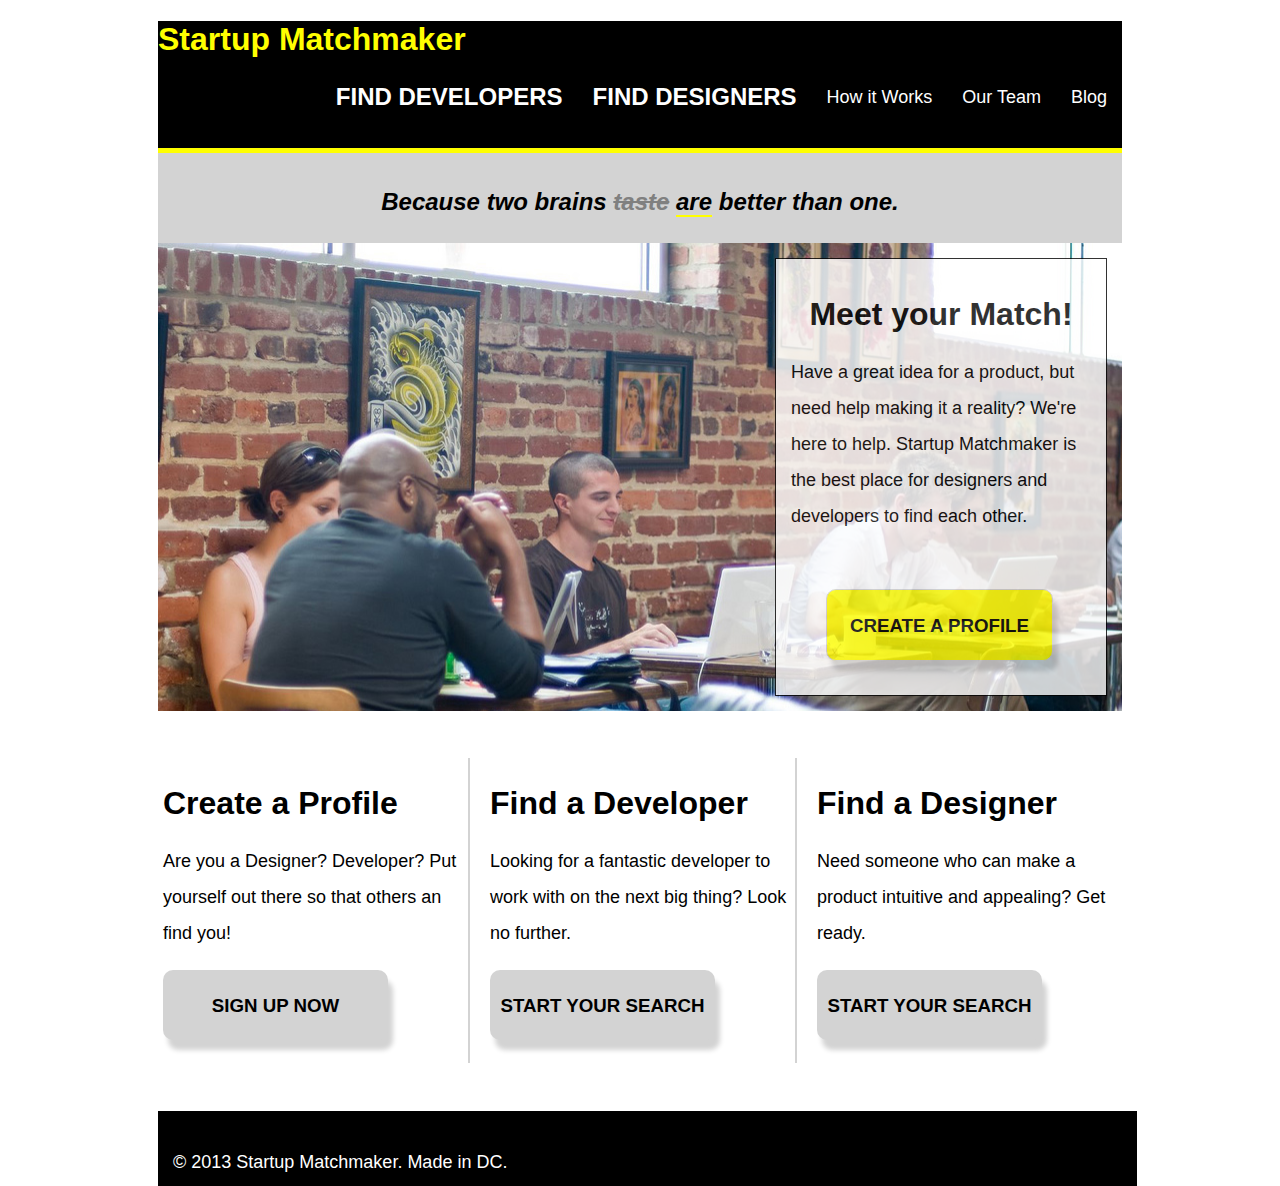
<file: homework-three-Evelyn-Duffy/index.html>
<!doctype html>
<html class="no-js" lang="en">
    <head>
      <!--test comment testing again-->
        <meta charset="utf-8">
        <meta http-equiv="x-ua-compatible" content="ie=edge">
        <link rel="stylesheet" href="css/normalize.css">
        <link rel="stylesheet" href="css/main.css">
        <title>Matchmaker Site</title>
        <meta name="description" content="The best place for designers and developers to find each other.">
    </head>
<body>
  <main>

    <header class="header">
      <h1>Startup Matchmaker</h1>
    </header>

    <nav class="navbar">
      <h2 class="nav1">FIND DEVELOPERS</h2>
      <h2 class="nav2">FIND DESIGNERS</h2>
      <p class="nav3">How it Works</p>
      <p class="nav4">Our Team</p>
      <p class="nav5">Blog</p>
    </nav>

    <div class="yellowline">
    </div>

    <section class="brains">
      <h2>Because two brains <span class="taste">taste</span> <span class="are">are</span> better than one.</h2>
    </section>

    <section class="centerpage">
      <div class="centerpage-1">
        <h1>Meet your Match!</h1>
        <p class="description">Have a great idea for a product, but need help making it a reality? We're here to help. Startup Matchmaker is the best place for designers and developers to find each other.</p>
        <br>
        <h3 class="button createbutton">CREATE A PROFILE</h3>
      </div>
    </section>

    <section class="linkcontainer">

      <div class="leftcolumn">
        <h1>Create a Profile</h1>
        <p>Are you a Designer? Developer? Put yourself out there so that others an find you!</p>
        <h3 class="button signupbutton">SIGN UP NOW</h3>
      </div>

      <div class="centercolumn">
        <h1>Find a Developer</h1>
        <p>Looking for a fantastic developer to work with on the next big thing? Look no further.</p>
        <h3 class="button searchbutton">START YOUR SEARCH</h3>
      </div>

      <div class="rightcolumn">
        <h1>Find a Designer</h1>
        <p>Need someone who can make a product intuitive and appealing? Get ready.</p>
        <h3 class="button searchbutton">START YOUR SEARCH</h3>
      </div>
    </section>

    <footer class="footer">
      <p> &#169; 2013 Startup Matchmaker. Made in DC. </p>
    </footer>

  </main>
  </body>
</html>
</file>
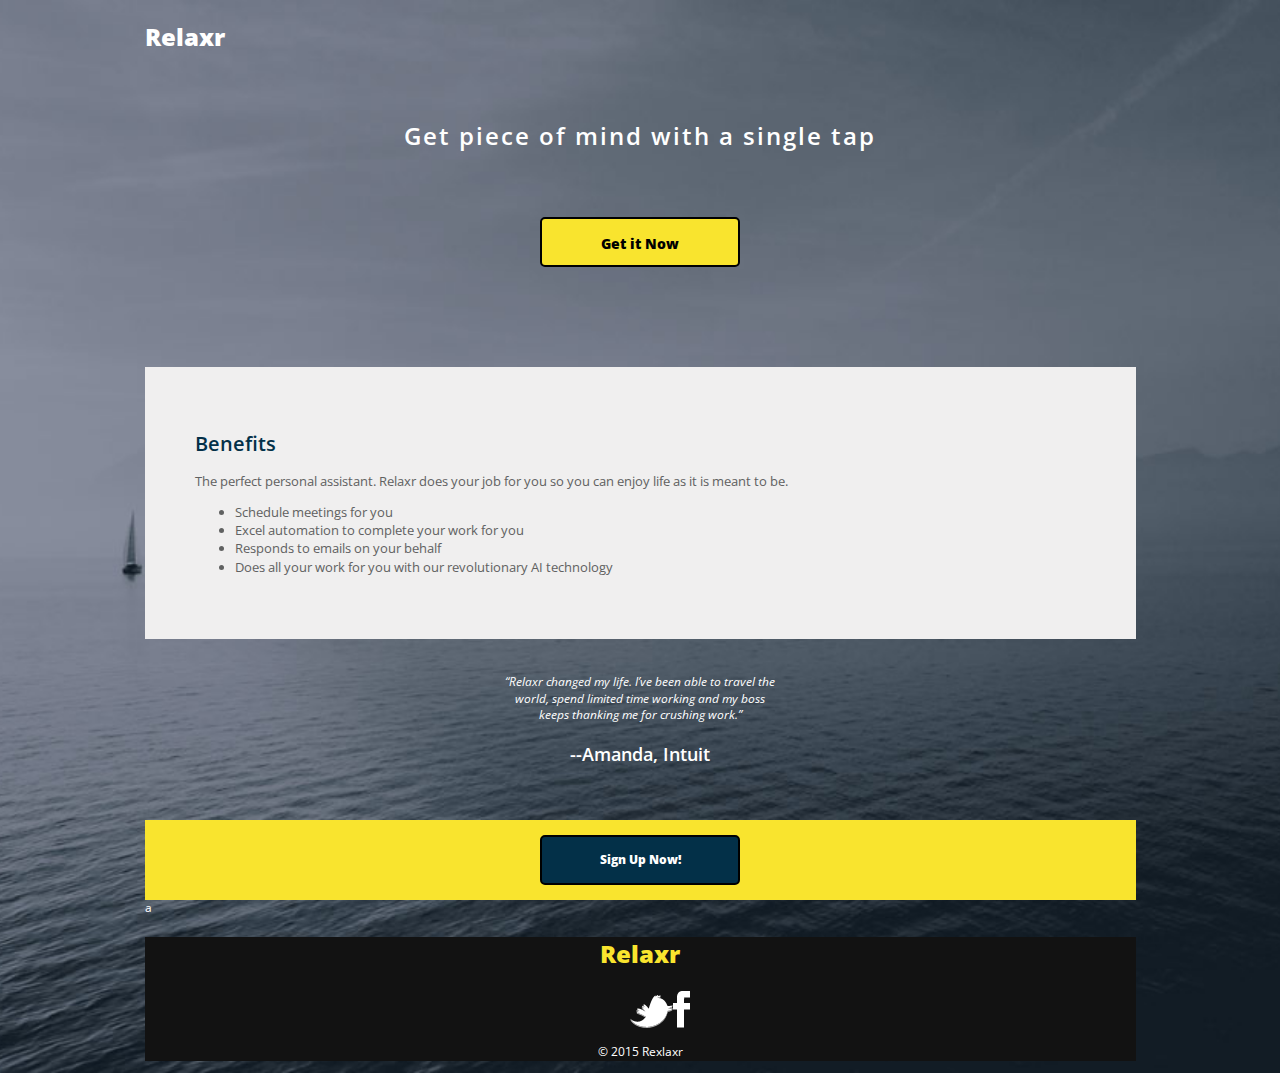
<file: lesson-02-hw-evelynduffy/index.html>
<!DOCTYPE html>
<html lang="en">
	<head>
    	<meta charset="utf-8">
    	<meta name="description" content="The perfect personal assistant">
    	<meta name="keywords" content="schedule, automation, AI, work, assistant">

		    <title>Relaxr</title>

		<!-- external CSS link -->
		    <link rel="stylesheet" href="css/normalize.css">
		    <link rel="stylesheet" href="css/style.css">
        <link rel="stylesheet" href="https://fonts.googleapis.com/css?family=Open+Sans">

	</head>
	<body>
		  <main id="container">
			     <header id="header">
              <h2 class="relaxr">Relaxr</h2>
              <h1 class="singletap">Get piece of mind with a single tap</h1>
      				<h2 class="getitbutton">Get it Now</h2>
			     </header>

          <div id="benefits">
              <h1 class="benefits">Benefits</h1>
              <p class="benefitlist">The perfect personal assistant. Relaxr does your job for you so you can enjoy life as it is meant to be.</p>
              <ul class="benefitlist">
                  <li>Schedule meetings for you</li>
                  <li>Excel automation to complete your work for you</li>
                  <li>Responds to emails on your behalf</li>
                  <li>Does all your work for you with our revolutionary AI technology</li>
              </ul>
          </div>

          <div id="testimonial">
              <q class="quote">Relaxr changed my life. I’ve been able to travel the world, spend limited time working and my boss keeps thanking me for crushing work.</q>
              <p class="amanda">--Amanda, Intuit</p>
          </div>

          <div id="signup">
              <p class="signupbutton">Sign Up Now!</p>
          </div>
a
          <footer id="footer">
              <h2 class="kicker">Relaxr</h2>
              <ul class="social">
                <li><a href="http://www.twitter.com"><img src="img/twitter.png"</a>
                  <br>
                <li><a href="http://www.facebook.com"><img src="img/facebook.png"></a>
            </ul>
              <p class="copyright">&copy; 2015 Rexlaxr</p>
          </footer>
		</main><!-- #container -->
	</body>
</html>
</file>
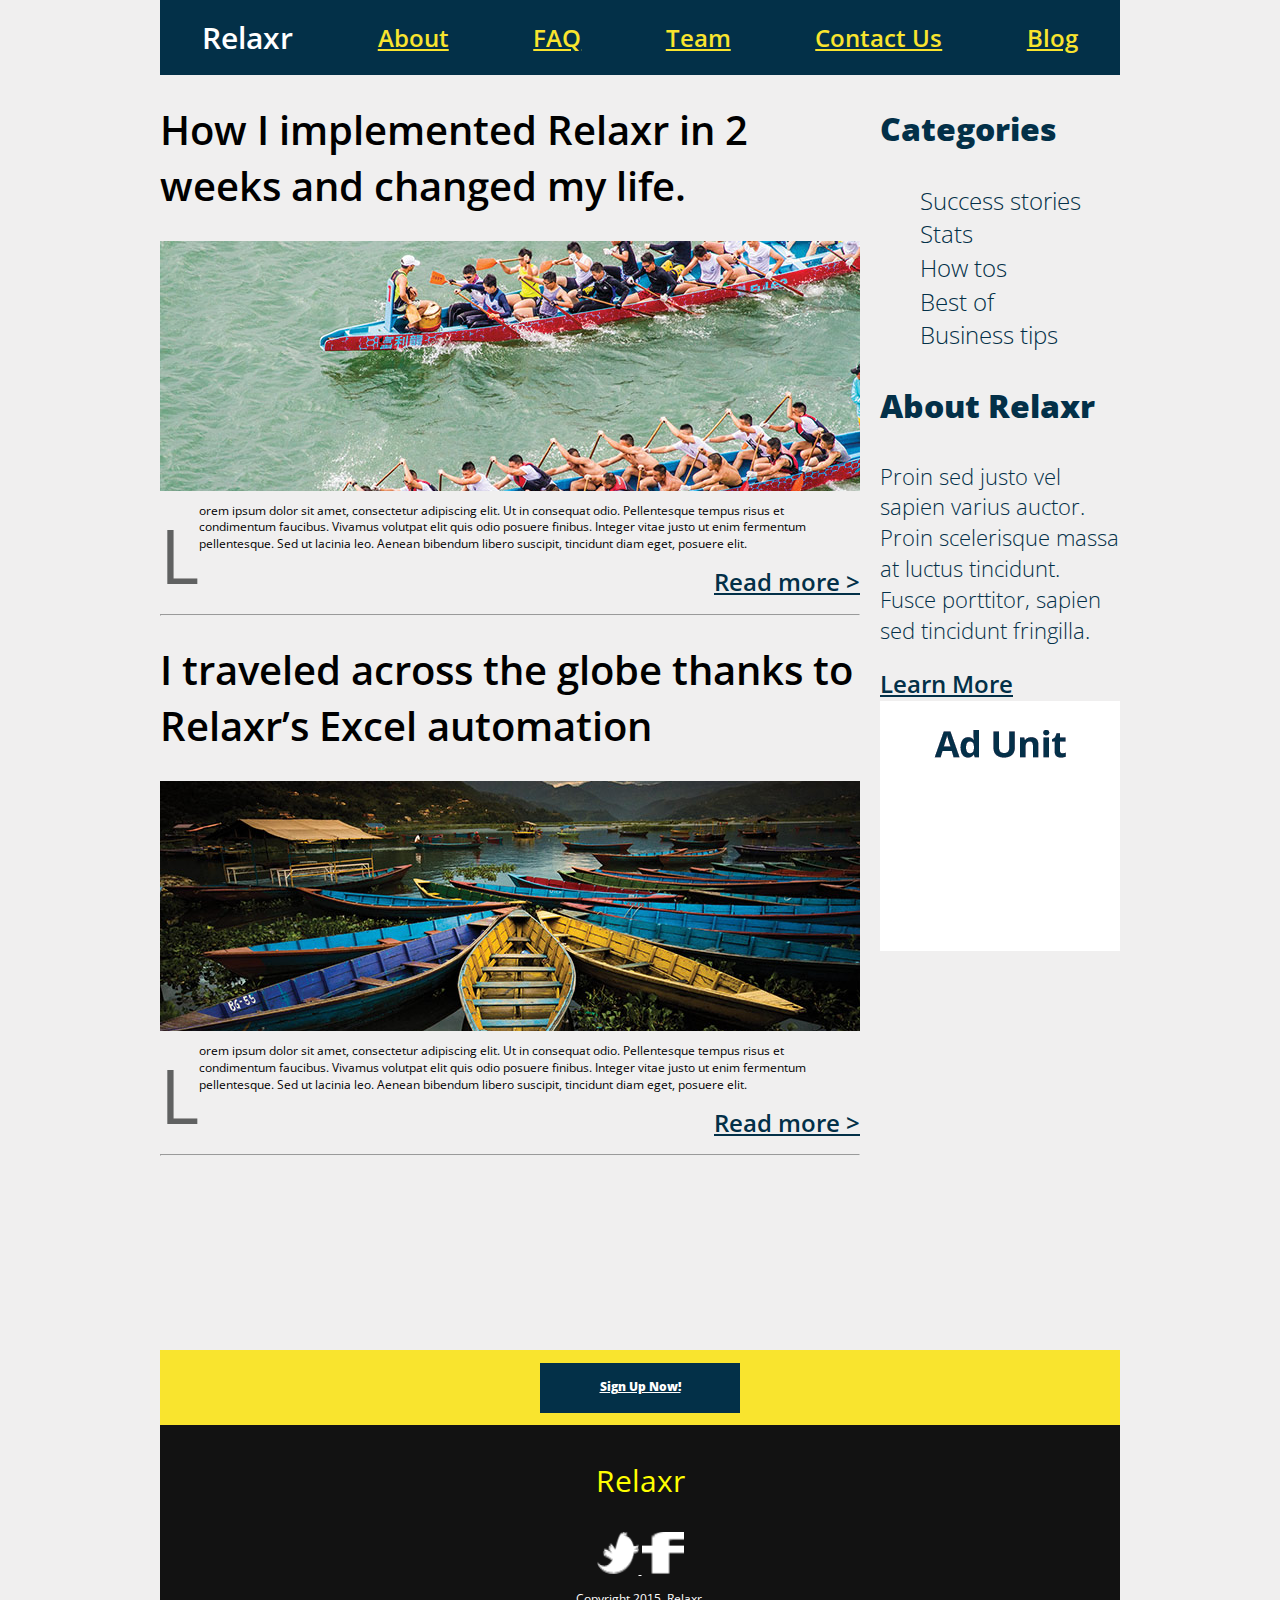
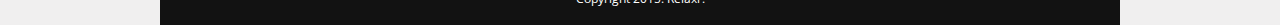
<file: homework-4-evelyn-duffy/starter_code/index.html>
<!DOCTYPE html>
<html lang="en">
	<head>
    	<meta charset="utf-8">
    	<meta name="description" content="Relaxr automation blog">
    	<meta name="keywords" content="relaxr, automation, travel">
			<meta name="viewport" content="width=device-width, initial-scale=1">

		<title>Relaxr</title>

		<!-- external CSS links -->
		<link rel="stylesheet" href="css/normalize.css">
		<link rel="stylesheet" href="css/style.css">
		<link href="https://fonts.googleapis.com/css?family=Open+Sans:300,300i,400,600,800" rel="stylesheet">

	</head>
	<body>
		<main>

<!-- navbar -->

			<header>
			<nav class="relaxr-nav-menu">
						<p class="relaxr-nav-item relaxr-logo-1">Relaxr</p>
						<a href="http://www.google.com"class="relaxr-nav-item">About</a>
						<a href="http://www.google.com" class="relaxr-nav-item">FAQ</a>
						<a href="http://www.google.com" class="relaxr-nav-item">Team</a>
						<a href="http://www.google.com" class="relaxr-nav-item">Contact Us</a>
						<a href="http://www.google.com" class="relaxr-nav-item">Blog</a>
			</nav>
		</header>

<!--column structure -->

			<section class="relaxr-columns">

<!-- left container -->

					<div class="relaxr-left">

		<!-- first blog post-->

						<div class="relaxr-blog-1">
						<h1 class="relaxr-blog-title">How I implemented Relaxr in 2 weeks and changed my life.</h1>
							<div class="relaxr-rowing-image">
							</div>
						<p><span class="relaxr-big-letter">L</span>orem ipsum dolor sit amet, consectetur adipiscing elit. Ut in consequat odio. Pellentesque tempus risus et condimentum faucibus. Vivamus volutpat elit quis odio posuere finibus. Integer vitae justo ut enim fermentum pellentesque. Sed ut lacinia leo. Aenean bibendum libero suscipit, tincidunt diam eget, posuere elit.</p>
						<a href="http://www.google.com" class="relaxr-read-more">Read more > </a>
					</div>
					<hr>

		<!--second blog post -->

					<div class="relaxr-blog-2">
						<h1 class="relaxr-blog-title">I traveled across the globe thanks to Relaxr’s Excel automation</h1>
							<div class="relaxr-boats-image">
							</div>
						<p><span class="relaxr-big-letter">L</span>orem ipsum dolor sit amet, consectetur adipiscing elit. Ut in consequat odio. Pellentesque tempus risus et condimentum faucibus. Vivamus volutpat elit quis odio posuere finibus. Integer vitae justo ut enim fermentum pellentesque. Sed ut lacinia leo. Aenean bibendum libero suscipit, tincidunt diam eget, posuere elit.</p>
						<a href="http://www.google.com" class="relaxr-read-more">Read more > </a>
					</div>
					<hr>
					</div>

<!--end of left container -->

<!--right container -->

					<div class="relaxr-right">
						<div class="relaxr-categories">
							<p class="relaxr-sidebar-header">Categories</p>
							<ul>
								<li class="relaxr-sidebar-text relaxr-list-text">Success stories</li>
								<li class="relaxr-sidebar-text relaxr-list-text">Stats</li>
								<li class="relaxr-sidebar-text relaxr-list-text">How tos</li>
								<li class="relaxr-sidebar-text relaxr-list-text">Best of</li>
								<li class="relaxr-sidebar-text relaxr-list-text">Business tips</li>
							</ul>
						</div>

						<div class="relaxr-about">
							<p class="relaxr-sidebar-header">About Relaxr</p>
							<p class="relaxr-sidebar-text relaxr-about-text">Proin sed justo vel sapien varius auctor. Proin scelerisque massa at luctus tincidunt. Fusce porttitor, sapien sed tincidunt fringilla.</p>
							<a href="http://www.google.com" class="relaxr-learn-more">Learn More</a>
						</div>

							<div class="relaxr-ad-unit">
							<img src="images/ad-unit.png" alt="Ad unit">
						</div>

					</div>

<!--end of right container-->

			</section>

<!--signup button -->

			<section class="relaxr-signup">
				<a href="http://www.google.com"  class="relaxr-button">Sign Up Now!</a>
			</section>


<!-- footer -->

			<footer>
				<p class="relaxr-logo-2">Relaxr</p>
				<div class="relaxr-social-links">
					<a href="http://www.twitter.com">
					  <img src="images/twitter.png" alt="Twitter logo" style="width:42px;height:42px;border:0;">
					</a>
					<a href="http://www.facebook.com">
						<img src="images/facebook.png" alt="Facebook logo" style="width:42px;height:42px;border:0;">
					</a>
				</div>
				<p>Copyright 2015. Relaxr.</p>
			</footer>

	</main>
	</body>
</html>
</file>
<file: homework-three-Evelyn-Duffy/css/main.css>
body {
font-family: arial;
display:flex;
justify-content:center;
align-items:center;
}

main {
  max-width: 1200px;
}

p {
  font-size: 18px;
  line-height: 2;
}

/**********Header*************/

.header {
  background-color: black;
  color: yellow;
  width: 100%;
  height: 25px;
}

.navbar {
  background-color: black;
  color: white;
  width: 100%;
  display:flex;
  justify-content:flex-end;
  align-items:center;
}

.nav1, .nav2, .nav3, .nav4, .nav5 {
  padding: 15px;
}

.yellowline {
  background-color: yellow;
  width: 100%;
  height: 5px;
}

.brains {
  background-color: lightgray;
  color: black;
  font-style: italic;
  font-weight: bold;
  width: 100%;
  text-align: center;
  height: 75px;
  padding-top: 15px;
}

.taste {
  color: gray;
  text-decoration: line-through;
}

.are {
  border-bottom: 2px solid yellow;
}

/**********Photo/Center of page*************/

.centerpage {
  width: 100%;
  background-image: url("../images/coworking.jpg")
}

.centerpage-1 {
  float: right;
  text-align: center;
  border: 1px solid black;
  padding: 15px;
  background-color: white;
  opacity: 0.8;
  margin: 15px 15px 15px 0px;
}

.centerpage:after {
  clear: both;
  content: " ";
  display: block;
}

.photo {
  width: 100%;
  height: 100%;
  }

.description {
  width: 300px;
  text-align: left;
}

.button {
  color: black;
  height: 45px;
  width: 225px;
  text-align: center;
  padding-top: 25px;
  border-radius: 10px;
  box-shadow: 5px 10px 5px lightgray;
  font-weight: bold;
}

.createbutton {
  background-color: yellow;
  margin-left: 35px;
  opacity: 1;
  border: 1px solid lightgray;
}

/**********Three columns at the bottom of the page *************/

.signupbutton, .searchbutton {
  background-color: lightgray;
}

.linkcontainer {
  background-color: white;
  width: 100%;
  display:flex;
  justify-content: center;
  align-items: center;
  height: 400px;
}

.leftcolumn {
  border-right: 2px solid lightgray;
}

.centercolumn {
  border-right: 2px solid lightgray;
  margin-left: 15px;
}

.rightcolumn {
  margin-left: 15px;
}

.leftcolumn, .centercolumn, .rightcolumn {
  width: 300px;
  padding: 5px;
}

/**********footer*************/

.footer {
  width: 100%;
  background-color: black;
  color: white;
  height: 50px;
  padding: 15px 0px 10px 15px;
}
</file>
<file: lesson-02-hw-evelynduffy/css/style.css>
/*
Project Name: Relaxr landing page
Client: relaxr
Author: Evelyn Duffy
Developer @GA in DC
*/


/******************************************
/* SETUP
/*******************************************/

/* Box Model Hack */
* {
     -moz-box-sizing: border-box; /* Firexfox */
     -webkit-box-sizing: border-box; /* Safari/Chrome/iOS/Android */
     box-sizing: border-box; /* IE */
}

/* Clear fix hack */
.clearfix:after {
     content: ".";
     display: block;
     clear: both;
     visibility: hidden;
     line-height: 0;
     height: 0;
}

/*What is this?*/

.clear {
  clear: both;
}

.alignright {
  float: right;
  padding: 0 0 10px 10px; /* note the padding around a right floated image */
}

.alignleft {
  float: left;
  padding: 0 10px 10px 0; /* note the padding around a left floated image */
}

/*Not sure what this applies to?*/

/******************************************
/* BASE STYLES
/*******************************************/

body {
     color: white;
     font-size: 12px;
     line-height: 1.4;
     font-family: 'Open Sans', sans-serif;
     background: url(../img/header_bg.jpg) no-repeat center top rgb(134,141,157);
      background-size: cover;
}

/******************************************
/* LAYOUT
/*******************************************/

/* Center the container */
#container {
  margin: auto;
  width: 991px;
}

#header {
  width: 100%;
  margin-bottom: 100px;
}

#footer {
  width: 100%;
  margin: auto;
  background-color: #121212;
/*I can't seem to get the footer to center - I've had to center each part individually below (and they're off-center).*/
}

/******************************************
/* ADDITIONAL STYLES
/*******************************************/

/*IDs as they appear in the HTML*/

#benefits {
  color: black;
  background-color: #f0efef;
  width: 100%;
  padding: 50px;
}

#testimonial {
  width: 35%;
  margin: auto;
  text-align: center;
  padding: 35px;
}

#signup {
  background-color: #f9e42e;
  padding: 15px;
}

/*Classes as they appear in the HTML*/

.relaxr {
  font-weight: 800;
  font-size: 24px;
}

.singletap {
  font-weight: 600;
  font-size: 24px;
  text-align: center;
  letter-spacing: 2px;
  margin: 65px 0;
}

.getitbutton {
  font-weight: 800;
  font-size: 14px;
  text-align: center;
  width: 200px;
  height: 50px;
  margin: auto;
  padding: 15px 20px 10px 20px;
  border: 2px solid black;
  border-radius: 5px;
  color: black;
  background-color: #f9e42e;
}

.benefits {
  font-weight: 600;
  font-size: 20px;
  color: #033048;
}

.benefitlist {
  font-weight: 400;
  font-size: 13px;
  color: #606161;
}

.quote {
  font-style: italic;
  font-weight: 400;
}

.amanda {
  font-weight: 600;
  font-size: 18px;
}

.signupbutton {
  font-weight: 800;
  font-size: 12px;
  text-align: center;
  width: 200px;
  height: 50px;
  margin: auto;
  padding: 15px 20px 10px 20px;
  border: 2px solid black;
  border-radius: 5px;
  background-color: #033048;
}


.kicker {
  font-weight: 800;
  font-size: 24px;
  color: #f9e42e;
  text-align: center;
}

ul.social {
  text-align: center;
  list-style-type: none;
}

ul.social li {
  display: inline-block;
}

.copyright {
  text-size: 9px;
  text-weight: 600;
  text-align: center;
}

/*
Questions:

I'm not sure how to keep the background picture contained (i.e., not cover the whole page). In the example the
sailboat is a lot higher.

I'm not sure how to handle the font weights with the Google font - typing in "semibold" etc doesn't
seem to have had any effect. I Googled this a bit but mostly found other confused people
on stack overflow, etc. Based on this I went with the number values I've used here, but
it looked like it was supposed to be more intuitive.

I tried the more advanced site and wasn't able to get the blue boxes.

*/
</file>
<file: homework-4-evelyn-duffy/starter_code/css/style.css>
/*
Project Name: Relaxr Blog
Client: Relaxr
Author: Evelyn Duffy
Developer @GA in DC
*/


/******************************************
/* SETUP
/*******************************************/

/* Box Model Hack */
* {
     box-sizing: border-box;
}

/* Clear fix hack */
.clearfix:after {
     content: ".";
     display: block;
     clear: both;
     visibility: hidden;
     line-height: 0;
     height: 0;
}

.clear {
  clear: both;
}



/******************************************
/* BASE STYLES
/*******************************************/

body {
 align-items: center;
 background-color: #f0efef;
 display: flex;
 font-family: 'Open Sans', sans-serif;
 font-size: 12px;
 justify-content: center;
 line-height: 1.4;
 width: 100%;
}

main {
  max-width: 1050px;
}

ul {
 list-style-type: none;
}

a {
  color:inherit;
}

a:hover {
 background-color: blue;
 cursor: crosshair;
}



/******************************************
/* LAYOUT
/*******************************************/

header {
  Align-items: flex-start;
  background-color: #033048;
  Display: flex;
  height: 75px;
  Justify-content: space-between;
  width: 100%;
}

.relaxr-logo-1 {
  color: white;
  font-size: 30px;
}

.relaxr-nav-menu {
  Align-items: center;
  color: #f9e42e;
  Display: flex;
  font-weight: 600;
  font-size: 24px;
  height: 100px;
  Justify-content: space-around;
  margin-bottom: 100px;
  padding-bottom: 25px;
  width: 100%;
}

.relaxr-columns {
 Align-items: center;
 background-color: #f0efef;
 border-top: 100px;
 Display: flex;
 flex-wrap: wrap;
 height: 900px;
 justify-content: center;
}

.relaxr-left {
  height: 100%;
  margin-right: 20px;
  width: 700px;
}

.relaxr-right {
  width: 240px;
  color: #033048;
  height: 100%;
}

.relaxr-blog-title {
  font-size: 40px;
  font-weight: 600;
}


.relaxr-big-letter {
  color: #606161;
  float: left;
  font-size: 75px;
}

.relaxr-rowing-image {
  background-image: url("../images/blog_photo1.jpg");
  height: 250px;
  width: 100%;
}

.relaxr-boats-image{
  background-image: url("../images/blog_photo2.jpg");
  height: 250px;
  width: 100%;
}


.relaxr-sidebar-header {
  font-size: 32px;
  font-weight: 800;
}

.relaxr-sidebar-text {
  font-weight: 300;
}

.relaxr-list-text {
  font-size: 24px;
}

.relaxr-about-text, .relaxr-learn-more {
  font-size: 22px;
}

.relaxr-learn-more, .relaxr-read-more {
  color: #033048;
  font-size: 24px;
  font-weight: 600;
}

.relaxr-read-more {
float: right;
}

.relaxr-blog-1:after {
  clear: both;
  content: " ";
  display: block;
}

.relaxr-blog-2:after {
    clear: both;
    content: " ";
    display: block;
}

.relaxr-ad-unit {
  height: 250px;
  overflow: hidden;
}

.relaxr-signup {
  Align-items: center;
  background-color: #f9e42e;
  Display: flex;
  height: 75px;
  Justify-content: center;
  margin-top: 375px;
  width: 100%;
}

.relaxr-button {
  Align-items: center;
  background-color: #033048;
  color: white;
  Display: flex;
  font-weight: 800;
  height: 50px;
  Justify-content: center;
  width: 200px;
}

footer {
  Align-items: center;
  background-color: #121212;
  color: white;
  Display: flex;
  flex-direction: column;
  height: 200px;
  Justify-content: center;
  width: 100%;
}


.relaxr-logo-2 {
  color: yellow;
  font-size: 30px;
}

/******************************************
/* ADDITIONAL STYLES
/*******************************************/

/*Functioning float for the two columns - saving code in case flexbox doesn't work

.relaxr-columns {
  border: 1px solid purple;
  height: 900px;
  background-color: lightgray;
  The light gray provided in the .txt file was too dark
}

.relaxr-left {
  border: 1px solid blue;
  float: left;
  width: 700px;
  height: 100%;
}

.relaxr-right {
  float: left;
  border: 1px solid red;
  width: 240px;
  height: 100%;
}

.relaxr-columns:after {
  clear: both;
  content: " ";
  display: block;
}
*/


/*
Saving for later reference:
.relaxr-right {
  display: none;
}

@media (mid-width: 600px) {
  .relaxr-right {
    display:block;
  }
}*/
</file>
